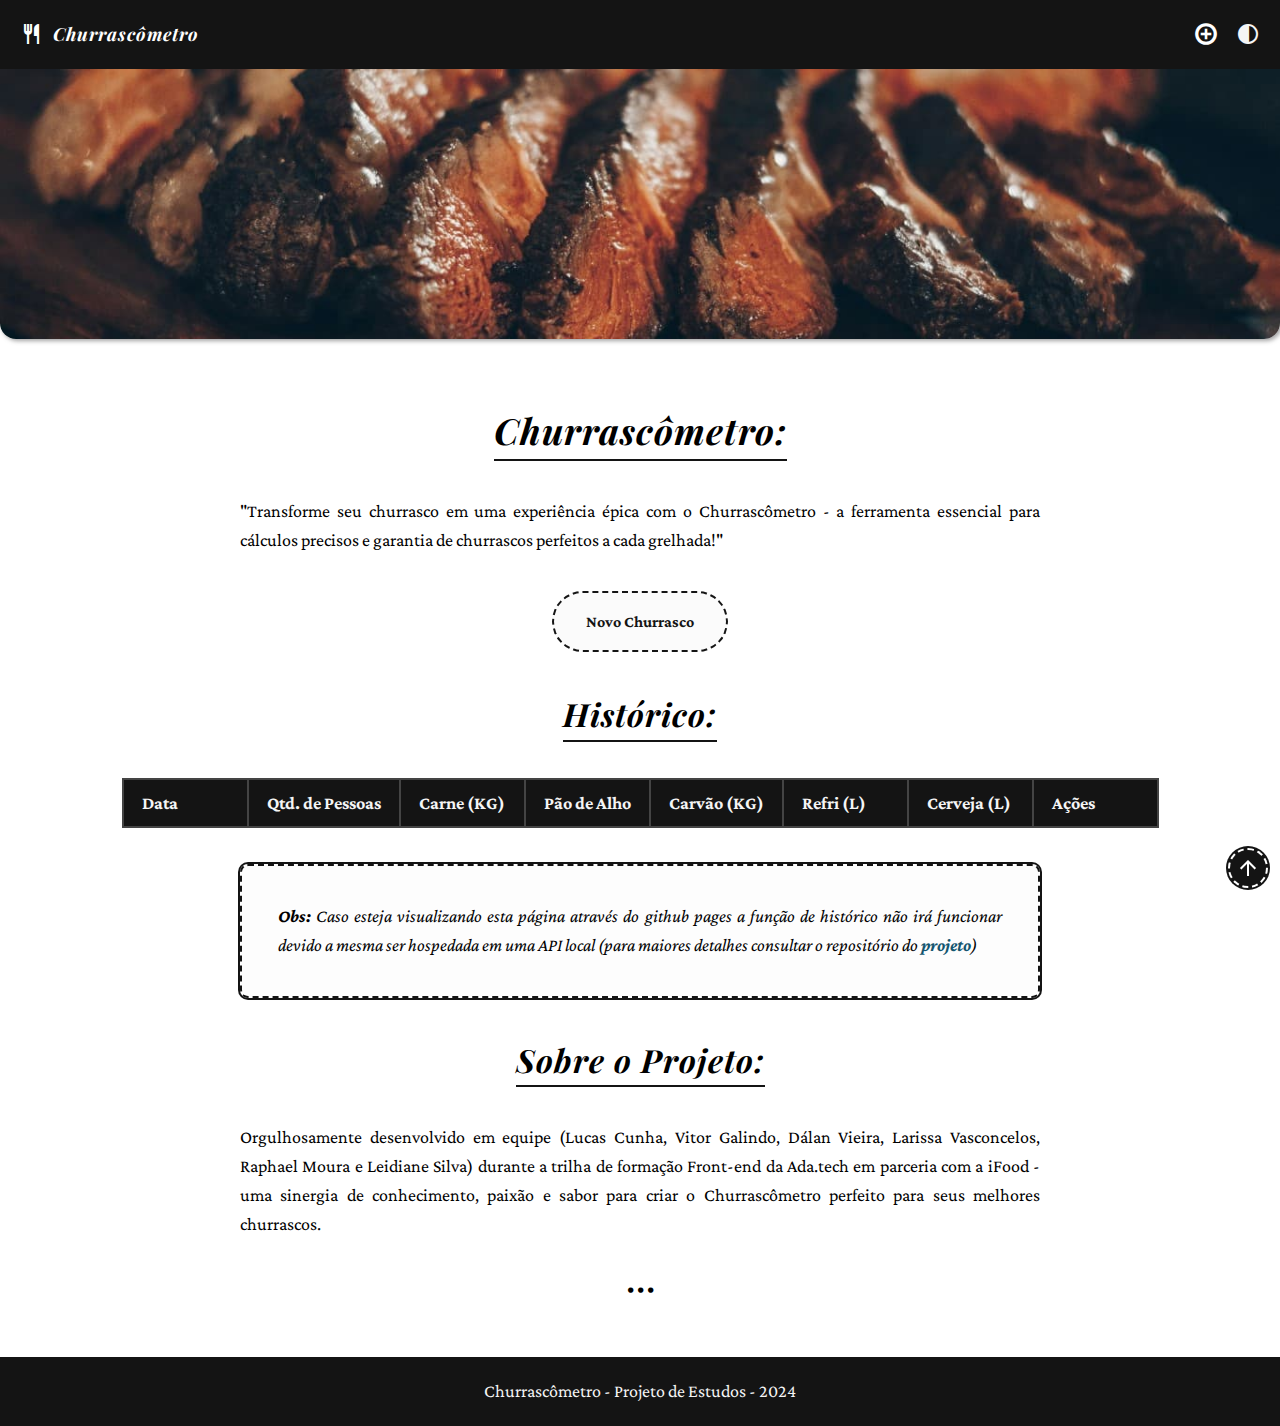
<file: docs/index.html>
<!DOCTYPE html>
<html lang="pt-br">
<head>
    <meta charset="UTF-8">
    <meta name="viewport" content="width=device-width, initial-scale=1.0">
    <meta name="description" content="Projeto de conclusão do quarto módulo do bootcamp Vem ser Tech Ada/Ifood">
    <link rel="preconnect" href="https://fonts.googleapis.com">
    <link rel="preconnect" href="https://fonts.gstatic.com" crossorigin>
    <link href="https://fonts.googleapis.com/css2?family=Playfair+Display:ital,wght@0,600;1,400;1,500&display=swap" rel="stylesheet">
    <link rel="stylesheet" href="https://fonts.googleapis.com/css2?family=Material+Symbols+Outlined:opsz,wght,FILL,GRAD@20,400,0,0" />
    <script defer src="scripts/fetchListaChurrasco.js"></script>
    <link rel="stylesheet" href="style.css">
    <link rel="stylesheet" href="styles/dark_theme.css">
    <link rel="stylesheet" href="styles/global.css">
    <title>Churrascômetro</title>
</head>
<body>
    <script defer src="app.js"></script>
    <header id="Menu">
        <a id="Logo" href="#"><span class="material-symbols-outlined">restaurant</span>Churrascômetro</a>
        <ul id="Menu-itens">
            <li class="menu-button material-symbols-outlined"><a href="pages/churrasco.html">add_circle</a></li>
            <li class="menu-button material-symbols-outlined" onclick="theme()">contrast</li>
        </ul>
    </header>
    <img class="banner-image" src="img/emerson-vieira-unsplash.jpg" alt="Imagem de uma carne assada" height="30vh" width="100%" loading="lazy">
    <main>
        <section>
            <h1>Churrascômetro:</h1>
            <p>"Transforme seu churrasco em uma experiência épica com o Churrascômetro - a ferramenta essencial para cálculos precisos e garantia de churrascos perfeitos a cada grelhada!"</p>
            <a class="custom-button" href="pages/churrasco.html">Novo Churrasco</a>
        </section>
        <section id="Table-section">
            <h2>Histórico:</h2>
            <div class="table-container">
                <table>
                    <thead>
                        <tr>
                            <th>Data</th>
                            <th>Qtd. de Pessoas</th>
                            <th>Carne (KG)</th>
                            <th>Pão de Alho</th>
                            <th>Carvão (KG)</th>
                            <th>Refri (L)</th>
                            <th>Cerveja (L)</th>
                            <th>Ações</th>
                        </tr>
                    </thead>
                    <tbody id="churrascoData">
                        <!-- Os dados serão preenchido através do JavaScript -->
                    </tbody>
                </table>
            </div>
            <p class="card"><i><b>Obs:</b> Caso esteja visualizando esta página através do github pages a função de histórico não irá funcionar devido a mesma ser hospedada em uma API local (para maiores detalhes consultar o repositório do <a href="https://github.com/BR-Darkness/Projeto_-_Churrascometro" target="_blank">projeto</a>)</i></p>
        </section>
        <section>
            <h2>Sobre o Projeto:</h2>
            <p>Orgulhosamente desenvolvido em equipe (Lucas Cunha, Vitor Galindo, Dálan Vieira, Larissa Vasconcelos, Raphael Moura e Leidiane Silva) durante a trilha de formação Front-end da Ada.tech em parceria com a iFood - uma sinergia de conhecimento, paixão e sabor para criar o Churrascômetro perfeito para seus melhores churrascos.</p>
            <p><b>• • •</b></p>
        </section>
    </main>
    <footer>
        <p>Churrascômetro - Projeto de Estudos - 2024</p>
        <a class="material-symbols-outlined to-top-button" href="#">arrow_upward</a>
    </footer>
</body>
</html>
</file>
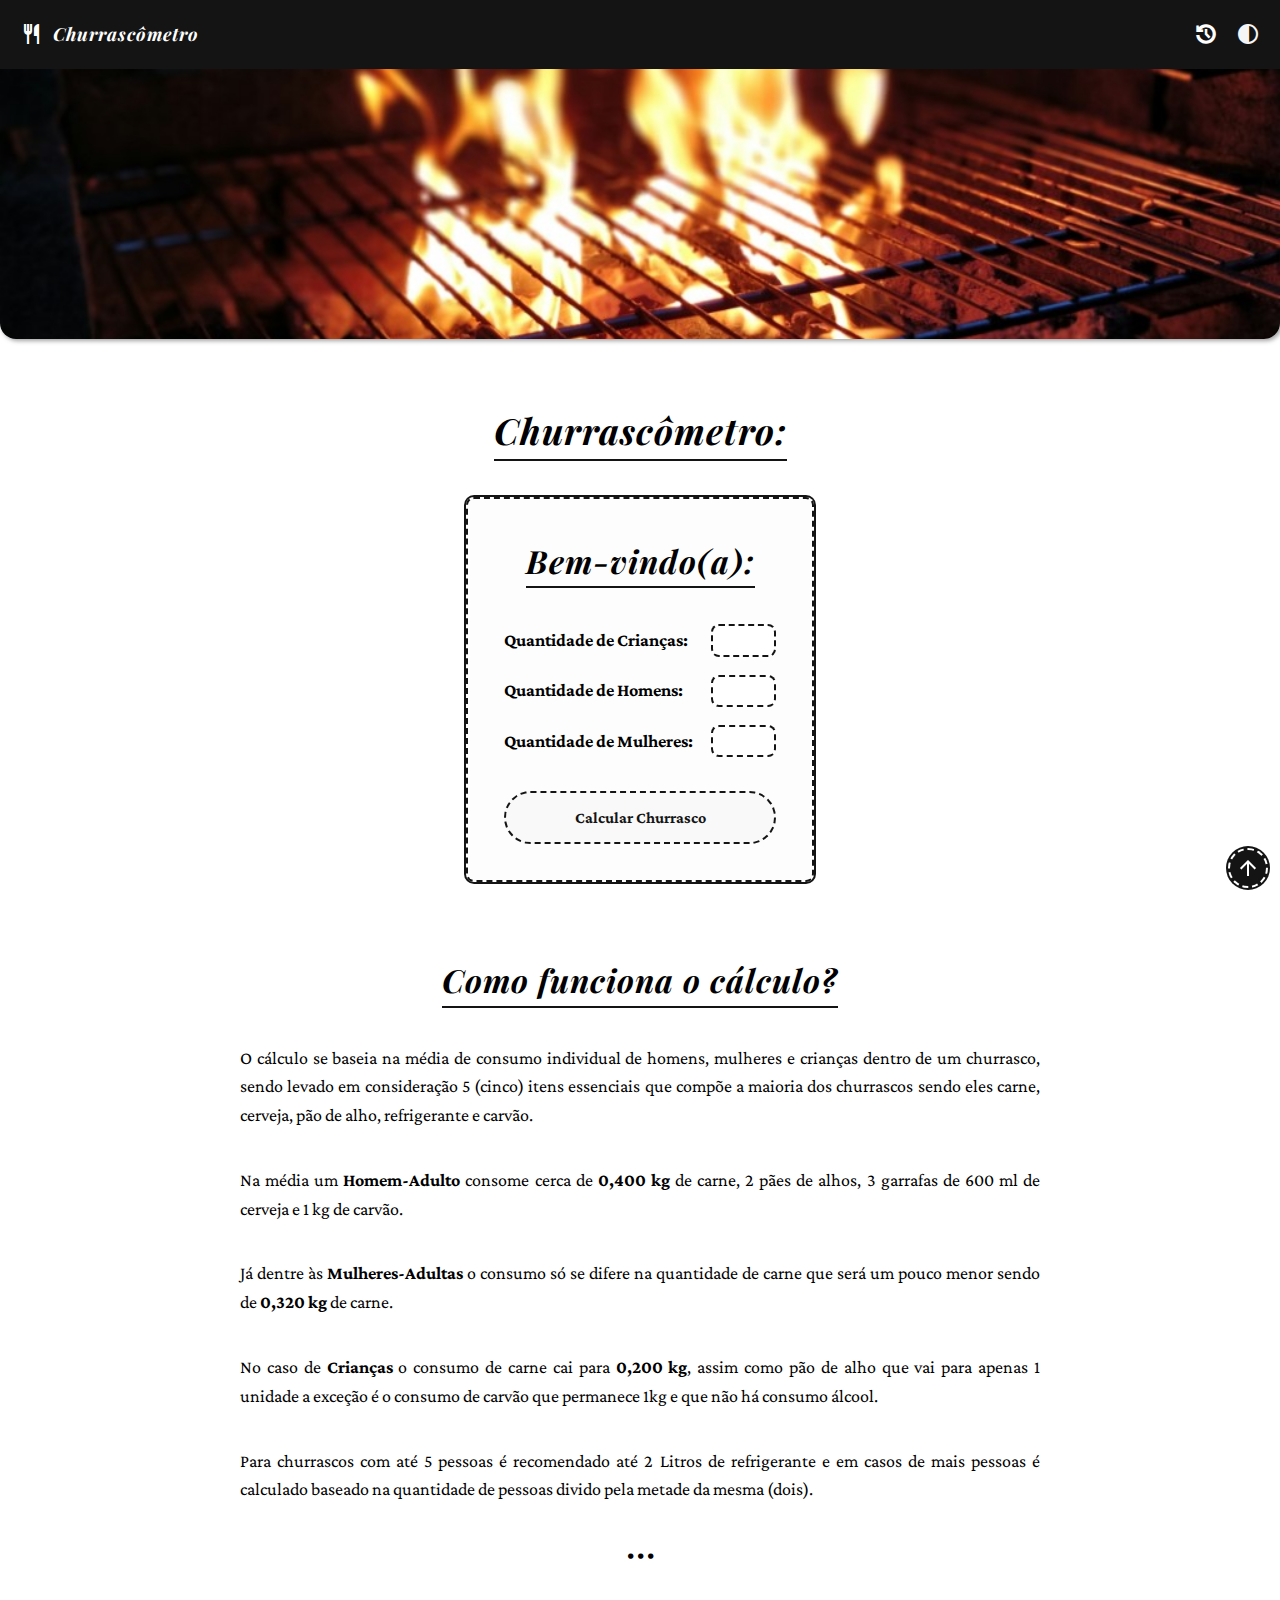
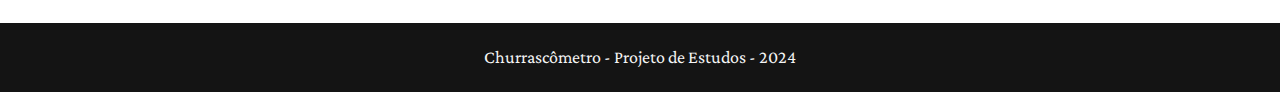
<file: docs/pages/churrasco.html>
<!DOCTYPE html>
<html lang="pt-br">
<head>
    <meta charset="UTF-8">
    <meta name="viewport" content="width=device-width, initial-scale=1.0">
    <meta name="description" content="Projeto de conclusão do quarto módulo do bootcamp Vem ser Tech Ada/Ifood">
    <link rel="preconnect" href="https://fonts.googleapis.com">
    <link rel="preconnect" href="https://fonts.gstatic.com" crossorigin>
    <link href="https://fonts.googleapis.com/css2?family=Playfair+Display:ital,wght@0,600;1,400;1,500&display=swap" rel="stylesheet">
    <link rel="stylesheet" href="https://fonts.googleapis.com/css2?family=Material+Symbols+Outlined:opsz,wght,FILL,GRAD@20,400,0,0" />
    <link rel="stylesheet" href="../style.css">
    <link rel="stylesheet" href="../styles/dark_theme.css">
    <link rel="stylesheet" href="../styles/global.css">
    <script defer src="../app.js"></script>
    <title>Novo Churrasco</title>
</head>
<body>
    <header id="Menu">
        <a id="Logo" href="../index.html"><span class="material-symbols-outlined">restaurant</span>Churrascômetro</a>
        <ul id="Menu-itens">
            <li class="menu-button material-symbols-outlined"><a href="../index.html#Table-section">history</a></li>
            <li class="menu-button material-symbols-outlined" onclick="theme()">contrast</li>
        </ul>
    </header>
    <img class="banner-image" src="../img/danny-de-jong-unsplash.jpg" alt="Imagem de uma grelha no fogo" height="30vh" width="100%" loading="lazy">
    <main>
        <section>
            <h1>Churrascômetro:</h1>
            <div id="Form-churrasco" class="card">
                <h2>Bem-vindo(a):</h2>
                <form onsubmit="criarChurrasco(); return false">
                    <div>
                        <label for="qtd_Criancas">Quantidade de Crianças:</label>
                        <input id="qtd_Criancas" type="number" min="0" max="100" required>
                    </div>
                    <div>
                        <label for="qtd_Homens">Quantidade de Homens:</label>
                        <input id="qtd_Homens" type="number" min="0" max="100" required>
                    </div>
                    <div>
                        <label for="qtd_Mulheres">Quantidade de Mulheres:</label>
                        <input id="qtd_Mulheres" type="number" min="0" max="100" required>
                    </div>
                    <input type="submit" href="#" class="custom-button" value="Calcular Churrasco">
                </form>
            </div>
        </section>
        <section>
            <div id="Resultado">
                <!-- Offline (Caso a API não esteja hospedada) -->
            </div>
        </section>
        <section>
            <h2>Como funciona o cálculo?</h2>

            <p>O cálculo se baseia na média de consumo individual de homens, mulheres e crianças dentro de um churrasco, sendo levado em consideração 5 (cinco) itens essenciais que compõe a maioria dos churrascos sendo eles carne, cerveja, pão de alho, refrigerante e carvão.</p>

            <p>Na média um <b>Homem-Adulto</b> consome cerca de <b>0,400 kg</b> de carne, 2 pães de alhos, 3 garrafas de 600 ml de cerveja e 1 kg de carvão.</p>

            <p>Já dentre às <b>Mulheres-Adultas</b> o consumo só se difere na quantidade de carne que será um pouco menor sendo de <b>0,320 kg</b> de carne.</p>

            <p>No caso de <b>Crianças</b> o consumo de carne cai para <b>0,200 kg</b>, assim como pão de alho que vai para apenas 1 unidade a exceção é o consumo de carvão que permanece 1kg e que não há consumo álcool.</p>

            <p>Para churrascos com até 5 pessoas é recomendado até 2 Litros de refrigerante e em casos de mais pessoas é calculado baseado na quantidade de pessoas divido pela metade da mesma (dois).</p>
            
            <p><b>• • •</b></p>
        </section>
    </main>
    <footer>
        <p>Churrascômetro - Projeto de Estudos - 2024</p>
        <a class="material-symbols-outlined to-top-button" href="#">arrow_upward</a>
    </footer>
</body>
</html>
</file>
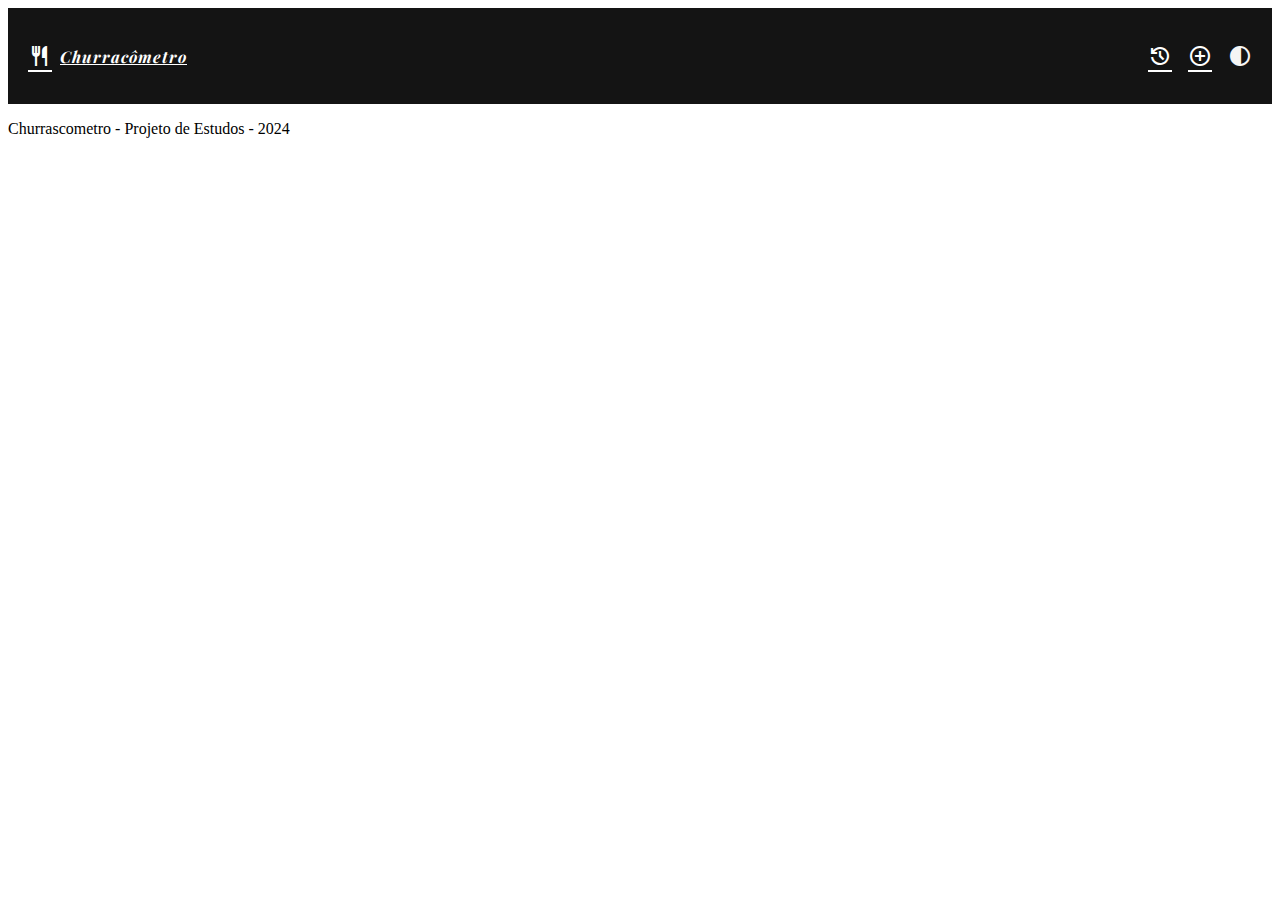
<file: docs/pages/resultado.html>
<!DOCTYPE html>
<html lang="pt-br">
<head>
    <meta charset="UTF-8">
    <meta name="viewport" content="width=device-width, initial-scale=1.0">
    <link rel="preconnect" href="https://fonts.googleapis.com">
    <link rel="preconnect" href="https://fonts.gstatic.com" crossorigin>
    <link href="https://fonts.googleapis.com/css2?family=Playfair+Display:ital,wght@0,600;1,400;1,500&display=swap" rel="stylesheet">
    <link rel="stylesheet" href="https://fonts.googleapis.com/css2?family=Material+Symbols+Outlined:opsz,wght,FILL,GRAD@20,400,0,0" />
    <link rel="stylesheet" href="../style.css">
    <script defer src="../app.js"></script>
    <title>Resultado</title>
</head>
<body>
    <header id="Menu">
        <a id="Logo" href="../index.html"><span class="material-symbols-outlined">restaurant</span>Churracômetro</a>
        <ul id="Menu-itens">
            <li class="menu-button material-symbols-outlined"><a href="../index.html#Table-section">history</a></li>
            <li class="menu-button material-symbols-outlined"><a href="churrasco.html">add_circle</a></li>
            <li class="menu-button material-symbols-outlined" onclick="theme()">contrast</li>
        </ul>
    </header>
    <main>
        <script defer src="../app.js"></script>
        <section id="Teste">
            
        </section>
    </main>
    <footer>
        <p>Churrascometro - Projeto de Estudos - 2024</p>
    </footer>   
</body>
</html>
</file>
<file: docs/style.css>
/* ----- ----- Menu superior: ----- ----- */
#Logo
{
    display: flex;
    align-items: center;
    gap: .5em;

    font-family: 'Playfair Display', serif;
    letter-spacing: 1px;
    font-style: italic;
    font-weight: bold;
    color: #fff;
}

#Menu
{
    display: flex;
    justify-content: space-between;
    background-color: #141414;
    align-items: center;
    position: sticky;
    transition: .15s;
    flex-wrap: wrap;
    padding: 20px;
    gap: 1em;   
    top: 0;
}

#Menu-itens
{
    display: flex;
    justify-content: space-around;
    align-items: center;
    gap: 1em;
}

#Menu-itens a
{
    color: #fff;
}

.menu-button
{
    color: #f5f5f5;
    cursor: pointer;
}

/* ----- ----- Cards: ----- ----- */
.card
{
    display: flex;
    justify-content: center;
    flex-direction: column;
    align-items: center;
    gap: 2em;

    box-shadow: 0px 0px 0px 2px #141414;
    background-color: #f1f1f120;
    border: 2px dashed #141414;
    border-radius: 8px;
    padding: 2em;
    margin: auto;
}

#result-card
{
    max-width: 340px;
}

.result-info div
{
    justify-content: space-between;
    min-width: min(276px, 100%);
    display: inline-flex;
    align-items: center;
}

/* ----- ----- Form Novo Churrasco: ----- ----- */
form
{
    display: flex;
    flex-direction: column;
    gap: 1em;
}

form div
{
    display: flex;
    justify-content: space-between;
    align-items: center;
    font-size: 18px;
    gap: 1em;
}

form label
{
    font-weight: bold;
    text-align: left;
}

form input
{
    max-width: 65px;
    padding: .5em;
}

/* ----- ----- Table: ----- ----- */
.table-container
{
    display: block;
    border-radius: 8px;
    overflow-x: auto;
    width: 100%;
}

#Table-section table
{
    border-collapse: collapse;
    margin: auto;
}

#Table-section table th, #Table-section table tr, #Table-section table td
{
    border: 2px solid #444;
    text-align: left;
}

#Table-section table th
{
    background-color: #141414;
    padding: .5em 1em;
    color: #f5f5f5;
    min-width: 125px;
}

#Table-section table td
{
    text-align: center;
}

#Table-section table tbody tr:nth-child(even)
{
    background-color: #4442;
}

/* ----- ----- Table buttons: ----- ----- */
table .edit, table .delete
{
    background-color: transparent;
    border-radius: 50%;
    padding: .25em;
    margin: .25em;
    border: none;
}

table .edit
{
    border: 2px dashed #FFC066 ;
    color: #372100;
}

table .delete
{
    border: 2px dashed #FF5C5C;
    color: #210000;
}

table .delete:hover 
{
    background-color: #FF5C5C;
    color: #210000;
    cursor: pointer;
}

table .edit:hover
{
    background-color: #FFC066;
    color: #372100;
    cursor: pointer;
}

/* ----- ----- Buttons: ----- ----- */
.custom-button
{
    font-family: "Crimson Pro", serif;
    border: 2px dashed #141414;
    background-color: #f1f1f140;
    border-radius: 48px;
    font-weight: bold;
    color: #141414;
    padding: 1em 2em;
    font-size: 16px;
}

.custom-button:hover
{
    background-color: #1f1f1f40;
}

input[type="submit"]
{
    margin-top: 1em;
    max-width: 100%;
}

input[type="number"]
{
    border: 2px dashed #141414;
    border-radius: 8px;
    text-align: center;
    font-weight: bold;
}

/* ----- ----- Modal: ----- ----- */
#Modal
{
    background-color: #141414ee;
    position: fixed;
    height: 100%;
    width: 100%;
    z-index: 1;
    top: 0;

    display: flex;
    justify-content: center;
    align-items: center;
}

#Modal .card
{
    background-color: #f5f5f5;
}

#Modal button
{
    border: 2px dashed #141414;
    background-color: #f1f1f140;
    border-radius: 48px;
    font-weight: bold;
    color: #141414;
    padding: 1em 2em;
    font-size: 16px;
}

#Modal button:hover
{
    background-color: #1f1f1f40;
}
</file>
<file: docs/styles/dark_theme.css>
.dark-theme
{
    background-color: #1e2021;
    color: #f5f5f5;
}

.dark-theme table .edit, .dark-theme table .delete
{
    color: #f5f5f5;
}

.dark-theme h1, .dark-theme h2
{
    border-bottom: 2px solid #f5f5f5;
}

.dark-theme .custom-button
{
    border: 2px dashed #f5f5f5;
    background-color: #1f1f1f40;
    color: #f5f5f5;
}

.dark-theme .custom-button:hover
{
    background-color: #f1f1f140;
}

.dark-theme img
{
    box-shadow: 2px 2px 4px #5558;
}

.dark-theme input[type="number"]
{
    background-color: #14141440;
    border: 2px dashed #f5f5f5;
    color: #f5f5f5;
}

.dark-theme .card
{
    border: 2px dashed #f5f5f5;
    box-shadow: 0px 0px 0px 2px #f5f5f5;
}

.dark-theme .to-top-button
{
    box-shadow: 0 0 0 2px #141414;
    border: 2px dashed #f5f5f5;
    background-color: #141414;
    color: #f5f5f5;
}
</file>
<file: docs/styles/global.css>
@import url('https://fonts.googleapis.com/css2?family=Crimson+Pro');

*
{
    -webkit-tap-highlight-color: transparent;
    box-sizing: border-box;
    text-decoration: none;
    list-style: none;
    padding: 0;
    margin: 0;
}

html
{
    scroll-padding-top: 100px;
    scroll-behavior: smooth;
}

body
{
    font-family: "Crimson Pro", sans-serif;
    line-height: 1.6;
    font-size: 18px;
}

img, span, .material-symbols-outlined
{
    /* Para o usuario não selecionar*/
    -webkit-user-select:none;
    -ms-user-select: none;
    user-select: none; 
}

/* ----- ----- Base: ----- ----- */
main
{
    display: flex;
    flex-direction: column;
    justify-content: center;
    text-align: justify;
    max-width: 1400px;
    margin: 2em auto;
    padding: 1em;
    gap: 2em;
}

section
{
    display: flex;
    justify-content: center;
    flex-direction: column;
    align-items: center;
    gap: 2em;
}

section p
{
    max-width: 800px;
    text-align: justify;
}

.banner-image
{
    max-height: 300px;
    height: 30vh;
    width: 100%;
}

img
{
    object-fit: cover;
    border-radius: 0px 0px 16px 16px;
    box-shadow: 2px 2px 4px #5558;
}

h1, h2
{
    font-family: 'Playfair Display', serif;
    border-bottom: 2px solid #141414;
    letter-spacing: 1px;
    width: fit-content;
    font-style: italic;
    text-align: center;
    text-wrap: balance;
}

h1
{
    font-size: 36px;
}

h2
{
    font-size: 32px;
}

footer
{
    display: flex;
    background-color: #141414;
    justify-content: center;
    align-items: center;
    text-align: center;
    color: #f5f5f5;
    padding: 20px;
    width: 100%;
}

.to-top-button
{
    box-shadow: 0 0 0 2px #141414;
    border: 2px dashed #fff;
    background-color: #141414;
    border-radius: 50%;
    color: #fff;
    position: fixed;
    padding: .25em;
    margin: .5em;
    bottom: 0;
    right: 0;
}

/* ----- ----- Links: ----- ----- */
a
{
    font-weight: bold;
    color: #145670;
}

/* ----- ----- ScrollBar: ----- ----- */
::-webkit-scrollbar 
{
    height: 1em;
    width: 1em;
}

::-webkit-scrollbar-track 
{
    background: #141414;
}
   
::-webkit-scrollbar-thumb 
{
    background: #333; 
}

::-webkit-scrollbar-thumb:hover 
{
    background: #555; 
}

/* ----- ----- Mobile: ----- ----- */
@media screen and (max-width: 600px) 
{
    .banner-image
    {
        height: 20vh;
        max-height: 200px;
    }
    
    h1
    {
        font-size: 32px;
    }

    h2, h3
    {
        font-size: 28px;
    }

    .card label
    {
        font-size: 18px;
    }

    body
    {
        font-size: 18px;
    }
}

@media screen and (max-width: 300px) 
{
    #Menu
    {
        justify-content: space-around !important;
    }

    .card
    {
        padding: 1em !important;
    }
}
</file>
